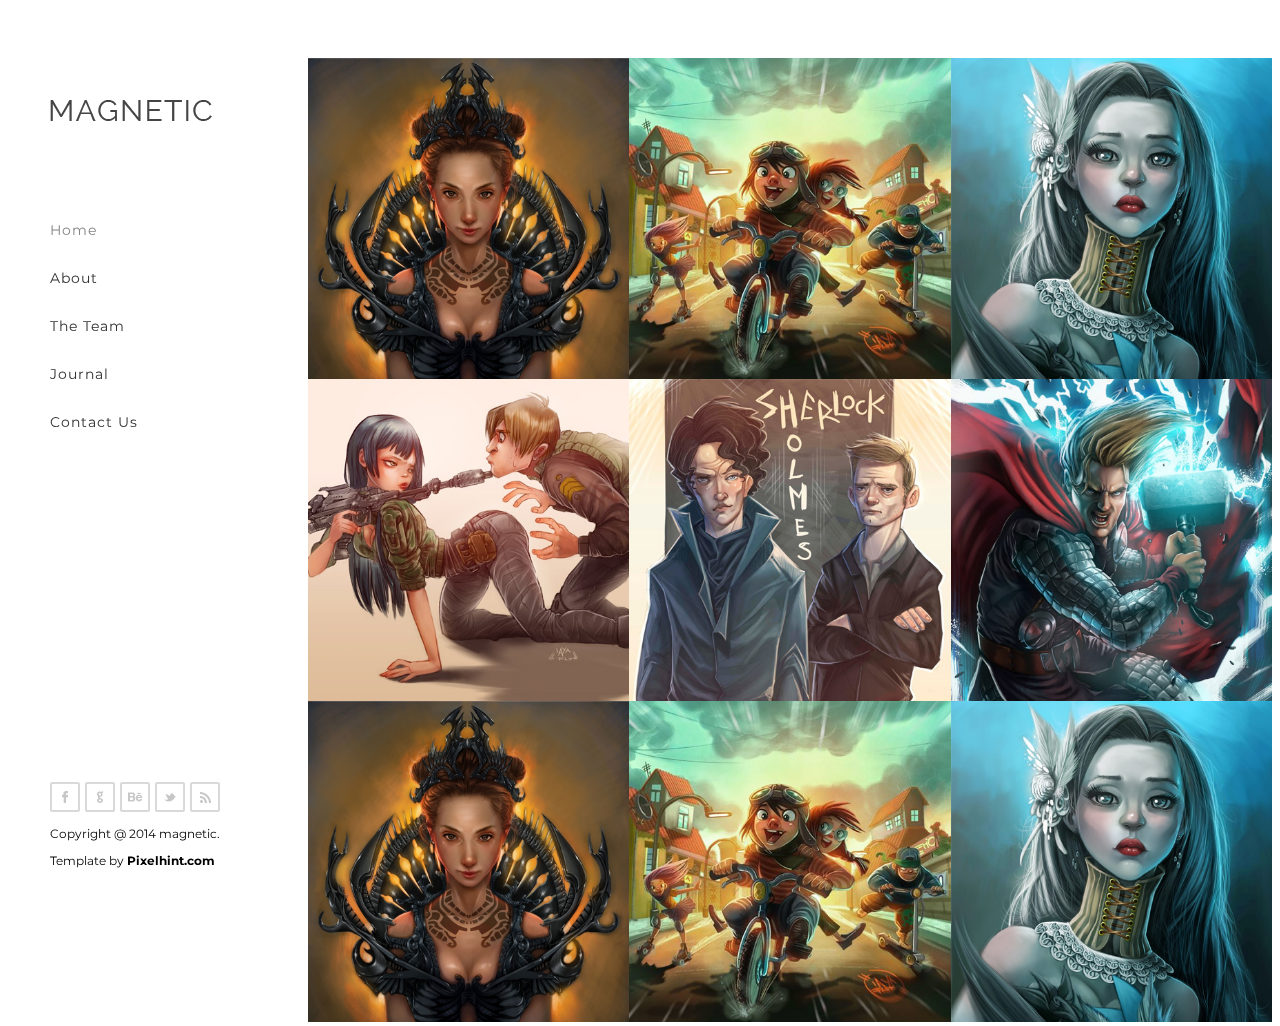
<file: index.html>
<html>
  <head>
    <meta charset="utf-8" />
    <title>demo</title>
    <meta
      name="viewport"
      content="width=device-width, initial-scale=1, shrink-to-fit=no"
    />
    <link
      href="https://fonts.googleapis.com/css?family=Montserrat&display=swap"
      rel="stylesheet"
    />
    <!-- <link rel="stylesheet" href="./font-awesome/css/font-awesome.min.css"> -->
    <link rel="stylesheet" href="./style.css" />
  </head>
  <body class="container">
    <header>
      <nav>
        <div class="top-menu">
          <div class="img-logo">
            <a href="#"><img class="logo" src="./imgs/logo.png" alt="logo"/></a>
          </div>
          <div id="menu-icon"></div>
        </div>
        <ul class="nav-link">
          <li><a href="#">Home</a></li>
          <li><a href="#">About</a></li>
          <li><a href="#">The Team</a></li>
          <li><a href="#">Journal</a></li>
          <li><a href="#">Contact Us</a></li>
        </ul>
      </nav>
      <div class="footer">
        <footer>
          <ul class="footer-icon">
            <li>
              <a
                href="https://facebook.com"
                target="_blank"
                class="fb"
                title="Facebook"
              ></a>
            </li>
            <li>
              <a
                href="https://www.google.com"
                target="_blank"
                class="gg"
                title="Google"
              ></a>
            </li>
            <li>
              <a
                href="https://www.behance.net"
                target="_blank"
                class="be"
                title="Behance"
              ></a>
            </li>
            <li>
              <a
                href="https://twitter.com"
                target="_blank"
                class="tt"
                title="Twitter"
              ></a>
            </li>
            <li>
              <a href="#" target="_blank" class="rs" title="RSS"></a>
            </li>
          </ul>
          <div>
            <p>
              Copyright @ 2014 magnetic.
            </p>
            <p>Template by <b>Pixelhint.com</b></p>
          </div>
        </footer>
      </div>
    </header>
    <article>
      <section>
        <div class="work">
          <a href="./info.html"
            ><img src="./imgs/work2.jpg" alt="work2" class="media" />
            <div class="caption">
              <div class="work-title">
                <h1>culpa qui officia deserunt mollit</h1>
              </div>
            </div></a
          >
        </div>
        <div class="work">
          <a href="./info.html"
            ><img src="./imgs/work1.jpg" alt="work1" class="media" />
            <div class="caption">
              <div class="work-title">
                <h1>culpa qui officia deserunt mollit</h1>
              </div>
            </div></a
          >
        </div>
        <div class="work">
          <a href="./info.html"
            ><img src="./imgs/work3.jpg" alt="work3" class="media" />
            <div class="caption">
              <div class="work-title">
                <h1>culpa qui officia deserunt mollit</h1>
              </div>
            </div></a
          >
        </div>
        <div class="work">
          <a href="./info.html"
            ><img src="./imgs/work4.jpg" alt="work4" class="media" />
            <div class="caption">
              <div class="work-title">
                <h1>culpa qui officia deserunt mollit</h1>
              </div>
            </div></a
          >
        </div>
        <div class="work">
          <a href="./info.html"
            ><img src="./imgs/work5.jpg" alt="work5" class="media" />
            <div class="caption">
              <div class="work-title">
                <h1>culpa qui officia deserunt mollit</h1>
              </div>
            </div></a
          >
        </div>
        <div class="work">
          <a href="./info.html"
            ><img src="./imgs/work6.jpg" alt="work5" class="media" />
            <div class="caption">
              <div class="work-title">
                <h1>culpa qui officia deserunt mollit</h1>
              </div>
            </div></a
          >
        </div>
        <div class="work">
          <a href="./info.html"
            ><img src="./imgs/work2.jpg" alt="work2" class="media" />
            <div class="caption">
              <div class="work-title">
                <h1>culpa qui officia deserunt mollit</h1>
              </div>
            </div></a
          >
        </div>
        <div class="work">
          <a href="./info.html"
            ><img src="./imgs/work1.jpg" alt="work1" class="media" />
            <div class="caption">
              <div class="work-title">
                <h1>culpa qui officia deserunt mollit</h1>
              </div>
            </div></a
          >
        </div>
        <div class="work">
          <a href="./info.html"
            ><img src="./imgs/work3.jpg" alt="work3" class="media" />
            <div class="caption">
              <div class="work-title">
                <h1>culpa qui officia deserunt mollit</h1>
              </div>
            </div></a
          >
        </div>
      </section>
    </article>
    <script type="text/javascript" src="./style.js"></script>
  </body>
</html>
</file>
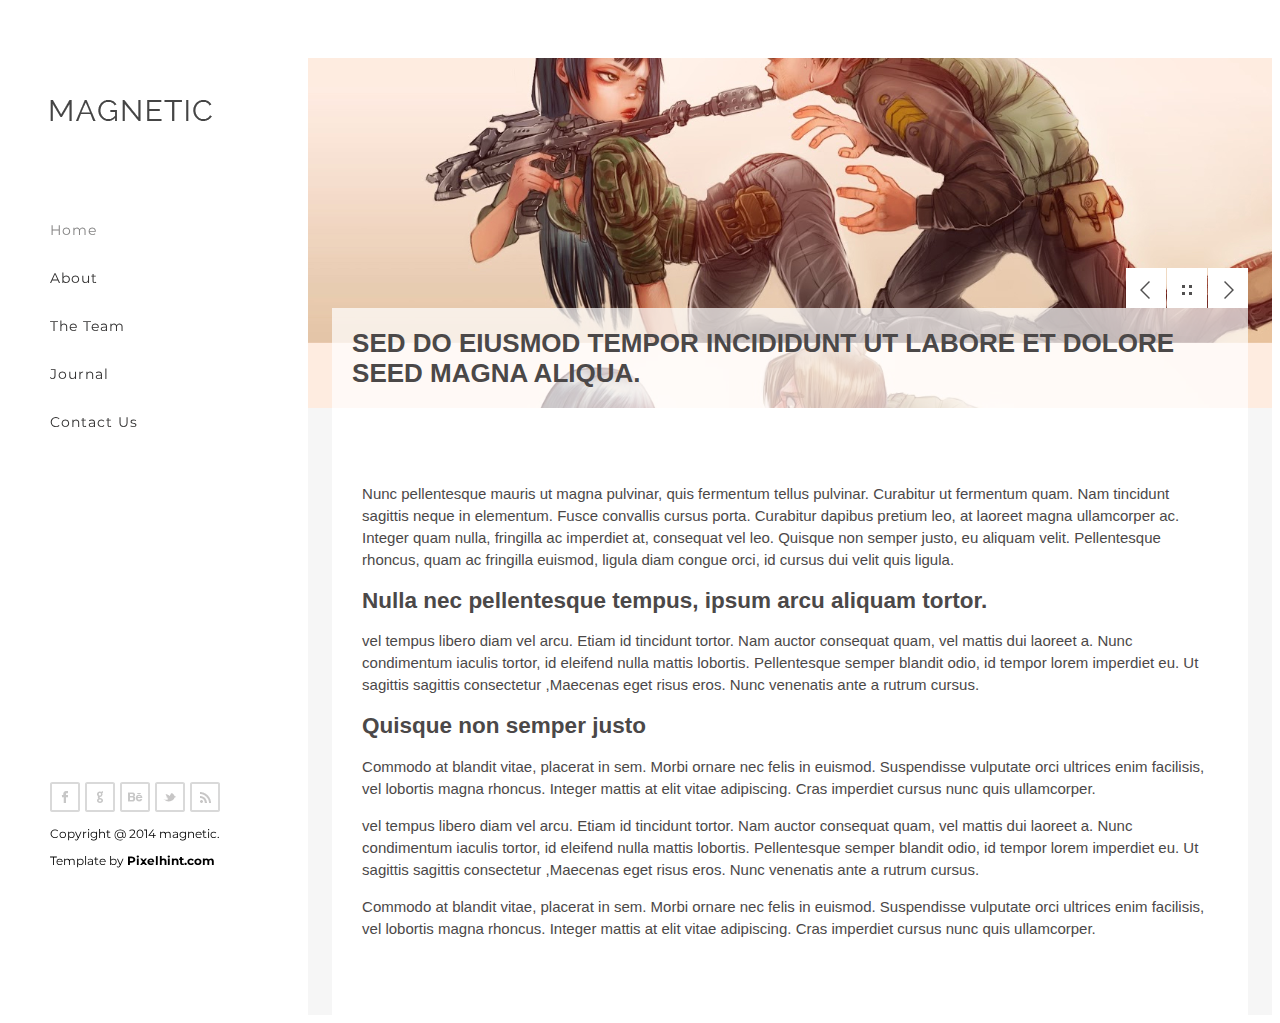
<file: info.html>
<html>
  <head>
    <meta charset="utf-8" />
    <title>demo</title>
    <meta
      name="viewport"
      content="width=device-width, initial-scale=1, shrink-to-fit=no"
    />
    <link
      href="https://fonts.googleapis.com/css?family=Montserrat&display=swap"
      rel="stylesheet"
    />
    <!-- <link rel="stylesheet" href="./font-awesome/css/font-awesome.min.css"> -->
    <link rel="stylesheet" href="./style.css" />
  </head>
  <body class="container">
    <header>
        <nav>
            <div class="top-menu">
              <div class="img-logo">
                <a href="#"><img class="logo" src="./imgs/logo.png" alt="logo"/></a>
              </div>
              <div id="menu-icon"></div>
            </div>
            <ul class="nav-link">
              <li><a href="index.html">Home</a></li>
              <li><a href="index.html">About</a></li>
              <li><a href="index.html">The Team</a></li>
              <li><a href="index.html">Journal</a></li>
              <li><a href="index.html">Contact Us</a></li>
            </ul>
          </nav>
      <div class="footer">
        <footer>
          <ul class="footer-icon">
            <li>
              <a
                href="https://facebook.com"
                target="_blank"
                class="fb"
                title="Facebook"
              ></a>
            </li>
            <li>
              <a
                href="https://www.google.com"
                target="_blank"
                class="gg"
                title="Google"
              ></a>
            </li>
            <li>
              <a
                href="https://www.behance.net"
                target="_blank"
                class="be"
                title="Behance"
              ></a>
            </li>
            <li>
              <a
                href="https://twitter.com"
                target="_blank"
                class="tt"
                title="Twitter"
              ></a>
            </li>
            <li>
              <a href="#" target="_blank" class="rs" title="RSS"></a>
            </li>
          </ul>
          <div>
            <p>
              Copyright @ 2014 magnetic.
            </p>
            <p>Template by <b>Pixelhint.com</b></p>
          </div>
        </footer>
      </div>
    </header>
    <article>
      <section class="main">
        <section class="top">
          <div class="wapper top-wapper">
            <ul>
              <li><a href="#" class="previous"></a></li>
              <li><a href="index.html" class="grid"></a></li>
              <li><a href="#" class="next"></a></li>
            </ul>
            <h1 class="title">
              SED DO EIUSMOD TEMPOR INCIDIDUNT UT LABORE ET DOLORE SEED MAGNA
              ALIQUA.
            </h1>
          </div>
        </section>
        <section class="bottom">
          <div class="wapper">
            <div class="content">
              <p>
                Nunc pellentesque mauris ut magna pulvinar, quis fermentum
                tellus pulvinar. Curabitur ut fermentum quam. Nam tincidunt
                sagittis neque in elementum. Fusce convallis cursus porta.
                Curabitur dapibus pretium leo, at laoreet magna ullamcorper ac.
                Integer quam nulla, fringilla ac imperdiet at, consequat vel
                leo. Quisque non semper justo, eu aliquam velit. Pellentesque
                rhoncus, quam ac fringilla euismod, ligula diam congue orci, id
                cursus dui velit quis ligula.
              </p>
              <h2>
                Nulla nec pellentesque tempus, ipsum arcu aliquam tortor.
              </h2>
              <p>
                vel tempus libero diam vel arcu. Etiam id tincidunt tortor. Nam
                auctor consequat quam, vel mattis dui laoreet a. Nunc
                condimentum iaculis tortor, id eleifend nulla mattis lobortis.
                Pellentesque semper blandit odio, id tempor lorem imperdiet eu.
                Ut sagittis sagittis consectetur ,Maecenas eget risus eros. Nunc
                venenatis ante a rutrum cursus.
              </p>
              <h2>Quisque non semper justo</h2>
              <p>
                Commodo at blandit vitae, placerat in sem. Morbi ornare nec
                felis in euismod. Suspendisse vulputate orci ultrices enim
                facilisis, vel lobortis magna rhoncus. Integer mattis at elit
                vitae adipiscing. Cras imperdiet cursus nunc quis ullamcorper.
              </p>
              <p>
                vel tempus libero diam vel arcu. Etiam id tincidunt tortor. Nam
                auctor consequat quam, vel mattis dui laoreet a. Nunc
                condimentum iaculis tortor, id eleifend nulla mattis lobortis.
                Pellentesque semper blandit odio, id tempor lorem imperdiet eu.
                Ut sagittis sagittis consectetur ,Maecenas eget risus eros. Nunc
                venenatis ante a rutrum cursus.
              </p>
              <p>
                Commodo at blandit vitae, placerat in sem. Morbi ornare nec
                felis in euismod. Suspendisse vulputate orci ultrices enim
                facilisis, vel lobortis magna rhoncus. Integer mattis at elit
                vitae adipiscing. Cras imperdiet cursus nunc quis ullamcorper.
              </p>
            </div>
          </div>
        </section>
      </section>
    </article>
    <script type="text/javascript" src="./style.js"></script>
  </body>
</html>
</file>
<file: style.css>
@charset "UTF-8";
/* Set các giá trị với màn hình tương ứng */
ul {
  list-style-type: none;
  font-size: 14px;
  padding: 0px;
  letter-spacing: 1px; }

.container header nav .nav-link li a {
  text-decoration: none;
  color: #302f2f; }

.container {
  font-family: "Montserrat", sans-serif; }
  .container header {
    max-width: 250px;
    position: fixed;
    top: 0;
    left: 0;
    float: left;
    min-height: 100%;
    z-index: 9999;
    padding-left: 50px;
    overflow: hidden; }
    @media (min-width: 480px) and (max-width: 1023px) {
      .container header {
        min-width: 100%;
        min-height: 100px;
        position: relative;
        padding: 0;
        float: none; } }
    @media (max-width: 479px) {
      .container header {
        min-width: 100%;
        min-height: 100px;
        position: relative;
        padding: 0;
        float: none; } }
    @media (min-width: 480px) and (max-width: 1023px) {
      .container header nav .top-menu {
        display: flex;
        justify-content: space-between;
        align-items: center;
        padding-bottom: 30px; }
        .container header nav .top-menu #menu-icon {
          background-image: url(./imgs/men_icons.png);
          width: 40px;
          height: 40px;
          margin-top: 20px;
          margin-right: 20px; } }
    @media (max-width: 479px) {
      .container header nav .top-menu {
        display: flex;
        justify-content: space-between;
        align-items: center;
        padding-bottom: 30px; }
        .container header nav .top-menu #menu-icon {
          background-image: url(./imgs/men_icons.png);
          width: 40px;
          height: 40px;
          margin-top: 20px;
          margin-right: 20px; } }
    .container header nav .img-logo .logo {
      margin-top: 100px;
      cursor: pointer; }
      @media (min-width: 480px) and (max-width: 1023px) {
        .container header nav .img-logo .logo {
          margin-top: 20px;
          margin-left: 20px;
          display: block; } }
      @media (max-width: 479px) {
        .container header nav .img-logo .logo {
          margin-top: 20px;
          margin-left: 20px;
          display: block; } }
    .container header nav .img-logo:hover {
      opacity: 0.7; }
    .container header nav .nav-link {
      margin-top: 100px; }
      @media (min-width: 480px) and (max-width: 1023px) {
        .container header nav .nav-link {
          margin-top: 2;
          align-items: center;
          display: none; } }
      @media (max-width: 479px) {
        .container header nav .nav-link {
          margin-top: 2;
          align-items: center;
          display: none; } }
      .container header nav .nav-link li {
        margin-bottom: 30px;
        padding: 0; }
        @media (min-width: 480px) and (max-width: 1023px) {
          .container header nav .nav-link li {
            text-align: center;
            border-top: 0.2px solid #0000009c;
            margin-bottom: 0px;
            padding: 20px 0; } }
        @media (max-width: 479px) {
          .container header nav .nav-link li {
            text-align: center;
            border-top: 0.2px solid #0000009c;
            margin-bottom: 0px;
            padding: 20px 0; } }
        .container header nav .nav-link li:hover {
          opacity: 0.6; }
      .container header nav .nav-link .selected {
        opacity: 0.6; }
    .container header .footer {
      max-width: 200px;
      position: inherit;
      bottom: 20; }
      @media (min-width: 480px) and (max-width: 1023px) {
        .container header .footer {
          display: none; } }
      @media (max-width: 479px) {
        .container header .footer {
          display: none; } }
      .container header .footer footer .footer-icon {
        display: flex;
        float: left; }
        .container header .footer footer .footer-icon li {
          padding-right: 5px; }
          .container header .footer footer .footer-icon li .fb {
            display: block;
            width: 30px;
            height: 30px;
            background-image: url("./imgs/sm.png");
            background-position: 0 0; }
            .container header .footer footer .footer-icon li .fb:hover {
              display: block;
              width: 30px;
              height: 30px;
              background-image: url("./imgs/sm_hover.png");
              background-position: 0 0; }
          .container header .footer footer .footer-icon li .gg {
            display: block;
            width: 30px;
            height: 30px;
            background-image: url("./imgs/sm.png");
            background-position: -31 0; }
            .container header .footer footer .footer-icon li .gg:hover {
              display: block;
              width: 30px;
              height: 30px;
              background-image: url("./imgs/sm_hover.png");
              background-position: -31 0; }
          .container header .footer footer .footer-icon li .be {
            display: block;
            width: 30px;
            height: 30px;
            background-image: url("./imgs/sm.png");
            background-position: -62 0; }
            .container header .footer footer .footer-icon li .be:hover {
              display: block;
              width: 30px;
              height: 30px;
              background-image: url("./imgs/sm_hover.png");
              background-position: -62 0; }
          .container header .footer footer .footer-icon li .tt {
            display: block;
            width: 30px;
            height: 30px;
            background-image: url("./imgs/sm.png");
            background-position: -93 0; }
            .container header .footer footer .footer-icon li .tt:hover {
              display: block;
              width: 30px;
              height: 30px;
              background-image: url("./imgs/sm_hover.png");
              background-position: -93 0; }
          .container header .footer footer .footer-icon li .rs {
            display: block;
            width: 30px;
            height: 30px;
            background-image: url("./imgs/sm.png");
            background-position: -155 0; }
            .container header .footer footer .footer-icon li .rs:hover {
              display: block;
              width: 30px;
              height: 30px;
              background-image: url("./imgs/sm_hover.png");
              background-position: -155 0; }
      .container header .footer footer div p {
        font-size: 12px; }
  .container article {
    padding-left: 300px;
    padding-top: 50px;
    position: relative; }
    @media (min-width: 480px) and (max-width: 1023px) {
      .container article {
        background-color: #eeeeee;
        padding: 0; } }
    @media (max-width: 479px) {
      .container article {
        background-color: #eeeeee;
        padding: 0; } }
    .container article section .work {
      float: left;
      width: 33.3333333333333%;
      position: relative; }
      @media (min-width: 480px) and (max-width: 1023px) {
        .container article section .work {
          float: left;
          width: 50%;
          position: relative; } }
      @media (max-width: 479px) {
        .container article section .work {
          float: left;
          width: 100%;
          position: relative; } }
      .container article section .work a {
        color: black; }
        .container article section .work a .media {
          width: 100%;
          z-index: 55;
          transition: opacity 0.5s; }
        .container article section .work a .caption {
          position: absolute;
          top: 0;
          left: 0;
          display: block;
          width: 100%;
          height: 100%;
          opacity: 0; }
          .container article section .work a .caption .work-title {
            position: absolute;
            top: 40%;
            display: block;
            text-align: center;
            width: 100%; }
            .container article section .work a .caption .work-title h1 {
              position: relative;
              display: inline-block;
              border-bottom: 1px solid #bfbbbb;
              border-top: 1px solid #bfbbbb;
              padding: 20px 0; }
        .container article section .work a:hover .media {
          opacity: 0; }
        .container article section .work a:hover .caption {
          opacity: 1; }
    .container article .main {
      width: 100%;
      display: block;
      background-color: #f6f6f6; }
      .container article .main .wapper {
        width: 95%;
        margin: auto; }
      .container article .main .top {
        width: 100%;
        height: 350px;
        display: flex;
        justify-content: center;
        position: relative;
        background-image: url(./imgs/hero_image.jpg);
        background-size: cover;
        background-position: 0px -86px;
        -moz-background-size: cover;
        -o-background-size: cover; }
        .container article .main .top .top-wapper {
          position: absolute;
          bottom: 0; }
          .container article .main .top .top-wapper ul {
            display: flex;
            justify-content: flex-end;
            margin: 0; }
            .container article .main .top .top-wapper ul li {
              position: relative; }
              .container article .main .top .top-wapper ul li a {
                width: 40px;
                height: 40px;
                display: block;
                float: right;
                background-image: url(./imgs/p_navigation.png); }
              .container article .main .top .top-wapper ul li .previous {
                background-position: 0 42px; }
              .container article .main .top .top-wapper ul li .grid {
                background-position: -41px 42px;
                margin-left: 1px;
                margin-right: 1px; }
              .container article .main .top .top-wapper ul li .next {
                background-position: -82 42px; }
          .container article .main .top .top-wapper .title {
            display: block;
            width: 100%;
            color: #4b4848;
            font-family: raleway-bold, arial;
            font-size: 26px;
            font-weight: 700;
            background: rgba(255, 255, 255, 0.7);
            padding: 20px;
            text-transform: uppercase;
            line-height: 30px;
            margin: 0 !important;
            overflow: hidden;
            box-sizing: border-box; }
      .container article .main .bottom .content {
        color: #4b4848;
        font-family: raleway-regular, arial;
        font-size: 15px;
        line-height: 22px;
        padding: 60px 30px;
        background: #fff;
        box-sizing: border-box; }

/*# sourceMappingURL=style.css.map */
</file>
